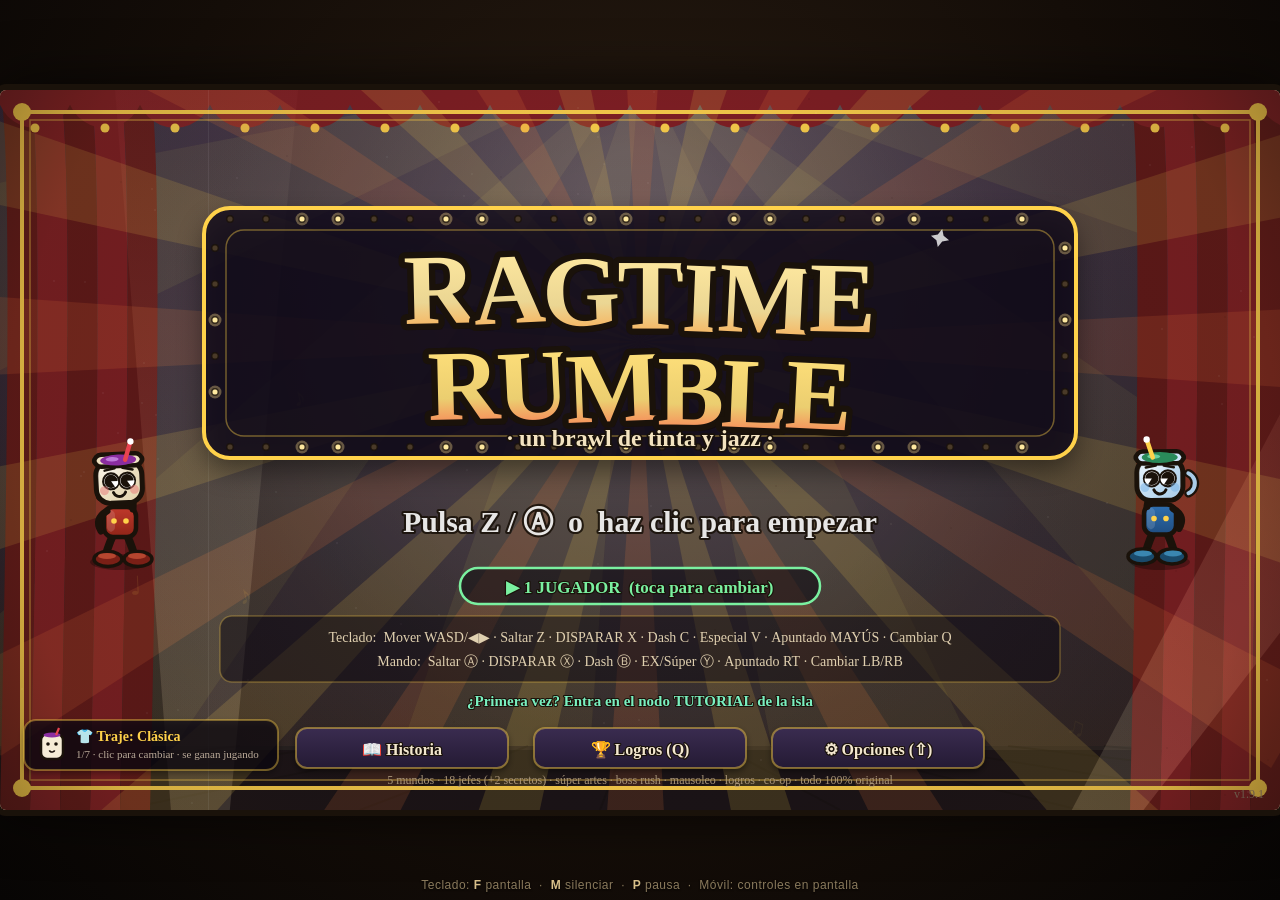
<file: index.html>
<!DOCTYPE html>
<html lang="es">
<head>
<meta charset="UTF-8" />
<meta name="viewport" content="width=device-width, initial-scale=1.0, maximum-scale=1.0, user-scalable=no, viewport-fit=cover" />
<meta name="apple-mobile-web-app-capable" content="yes" />
<meta name="mobile-web-app-capable" content="yes" />
<meta name="theme-color" content="#140d08" />
<meta name="apple-mobile-web-app-status-bar-style" content="black-translucent" />
<title>RAGTIME RUMBLE — un brawl de tinta y jazz</title>
<link rel="manifest" href="manifest.webmanifest" />
<link rel="icon" href="icon.svg" type="image/svg+xml" />
<link rel="icon" type="image/png" sizes="192x192" href="icon-192.png" />
<link rel="apple-touch-icon" href="icon-192.png" />
<link rel="stylesheet" href="style.css" />
</head>
<body>
  <div id="wrap">
    <canvas id="game" width="1280" height="720"></canvas>
  </div>
  <div id="hint">Teclado: <b>F</b> pantalla &nbsp;·&nbsp; <b>M</b> silenciar &nbsp;·&nbsp; <b>P</b> pausa &nbsp;·&nbsp; Móvil: controles en pantalla</div>
  <div id="rotate"><div>🎺 Gira el móvil ↔<br /><small>RAGTIME RUMBLE se juega en horizontal</small></div></div>

  <script src="audio.js"></script>
  <script src="bosses.js"></script>
  <script src="game.js"></script>
  <script>
    /* PWA: registra el service worker para instalar el juego y jugar offline */
    if ("serviceWorker" in navigator) addEventListener("load", () => navigator.serviceWorker.register("sw.js").catch(() => { }));
  </script>
</body>
</html>
</file>
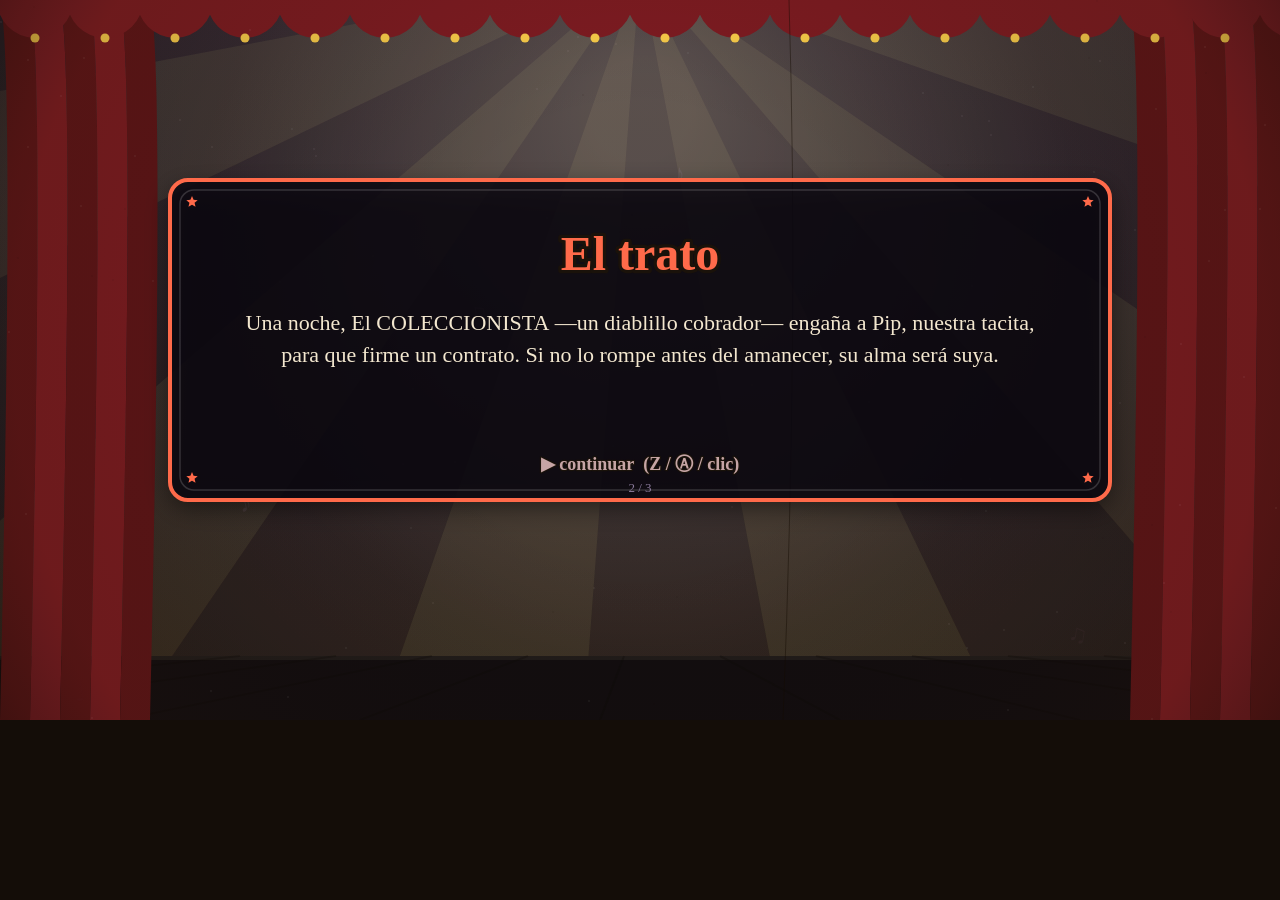
<file: qa-shot.html>
<!DOCTYPE html>
<html lang="es">
<head><meta charset="UTF-8" /><title>QA</title>
<style>html,body{margin:0;padding:0;background:#140d08;overflow:hidden}canvas{display:block;width:1280px;height:720px}</style></head>
<body>
  <canvas id="game" width="1280" height="720"></canvas>
  <script src="audio.js"></script><script src="bosses.js"></script><script src="game.js"></script>
  <script>
    const cv = document.getElementById("game");
    const click = (x, y) => { const r = cv.getBoundingClientRect(); cv.dispatchEvent(new MouseEvent("mousedown", { clientX: r.left + x * r.width / 1280, clientY: r.top + y * r.height / 720, bubbles: true })); };
    const kd = c => { const e = new KeyboardEvent("keydown", { code: c, bubbles: true }); document.dispatchEvent(e); window.dispatchEvent(e); };
    const ku = c => { const e = new KeyboardEvent("keyup", { code: c, bubbles: true }); document.dispatchEvent(e); window.dispatchEvent(e); };
    const seq = []; const at = (t, fn) => seq.push([t, fn]);
    const tapZ = t => { at(t, () => kd("KeyZ")); at(t + 140, () => ku("KeyZ")); };
    at(600, () => click(640, 400));            // título → ranuras
    at(1100, () => click(300, 360));           // ranura 1 → prólogo
    for (const t of [1700, 2150, 2600, 3050, 3500]) tapZ(t);   // cartelas
    at(4100, () => click(285, 300));           // nodo MAUSOLEO
    at(4700, () => click(1134, 46));           // botón Récords
    for (const [t, fn] of seq) setTimeout(fn, t);
  </script>
</body>
</html>
</file>
<file: style.css>
* { box-sizing: border-box; }
html, body {
  margin: 0;
  height: 100%;
  background: #0c0a08;
  overflow: hidden;
  overscroll-behavior: none;            /* sin "tirar para recargar" en móvil */
  font-family: "Trebuchet MS", "Segoe UI", sans-serif;
  -webkit-user-select: none;
  user-select: none;
  -webkit-tap-highlight-color: transparent;
  cursor: default;
}
#wrap {
  position: fixed;
  inset: 0;
  display: flex;
  align-items: center;
  justify-content: center;
  background:
    radial-gradient(circle at 50% 35%, #2a1d12 0%, #140d08 60%, #070504 100%);
}
canvas#game {
  width: min(100vw, 177.78vh);   /* keep 16:9 letterbox */
  height: min(56.25vw, 100vh);
  background: #f3e3c0;
  image-rendering: auto;
  border-radius: 6px;
  box-shadow: 0 0 0 6px #1a120a, 0 0 60px rgba(0,0,0,0.8), inset 0 0 120px rgba(0,0,0,0.15);
  touch-action: none;
}
#hint {
  position: fixed;
  bottom: 8px;
  left: 0; right: 0;
  text-align: center;
  color: #8a7a5c;
  font-size: 12px;
  letter-spacing: 0.5px;
  pointer-events: none;
  text-shadow: 0 1px 2px #000;
}
#hint b { color: #d9c08a; }

/* aviso de girar el móvil (solo en pantallas táctiles en vertical) */
#rotate {
  display: none;
  position: fixed; inset: 0; z-index: 50;
  background: radial-gradient(circle at 50% 40%, #2a1d12, #070504);
  color: #ffd24a; text-align: center;
  align-items: center; justify-content: center;
  font-size: 26px; font-weight: bold; padding: 24px;
}
#rotate small { color: #f3e3c0; font-weight: normal; font-size: 15px; }
@media (orientation: portrait) and (pointer: coarse) {
  #rotate { display: flex; }
  #hint { display: none; }
}
/* en móvil, ocultar la ayuda de teclado de abajo */
@media (pointer: coarse) { #hint { display: none; } }
</file>
